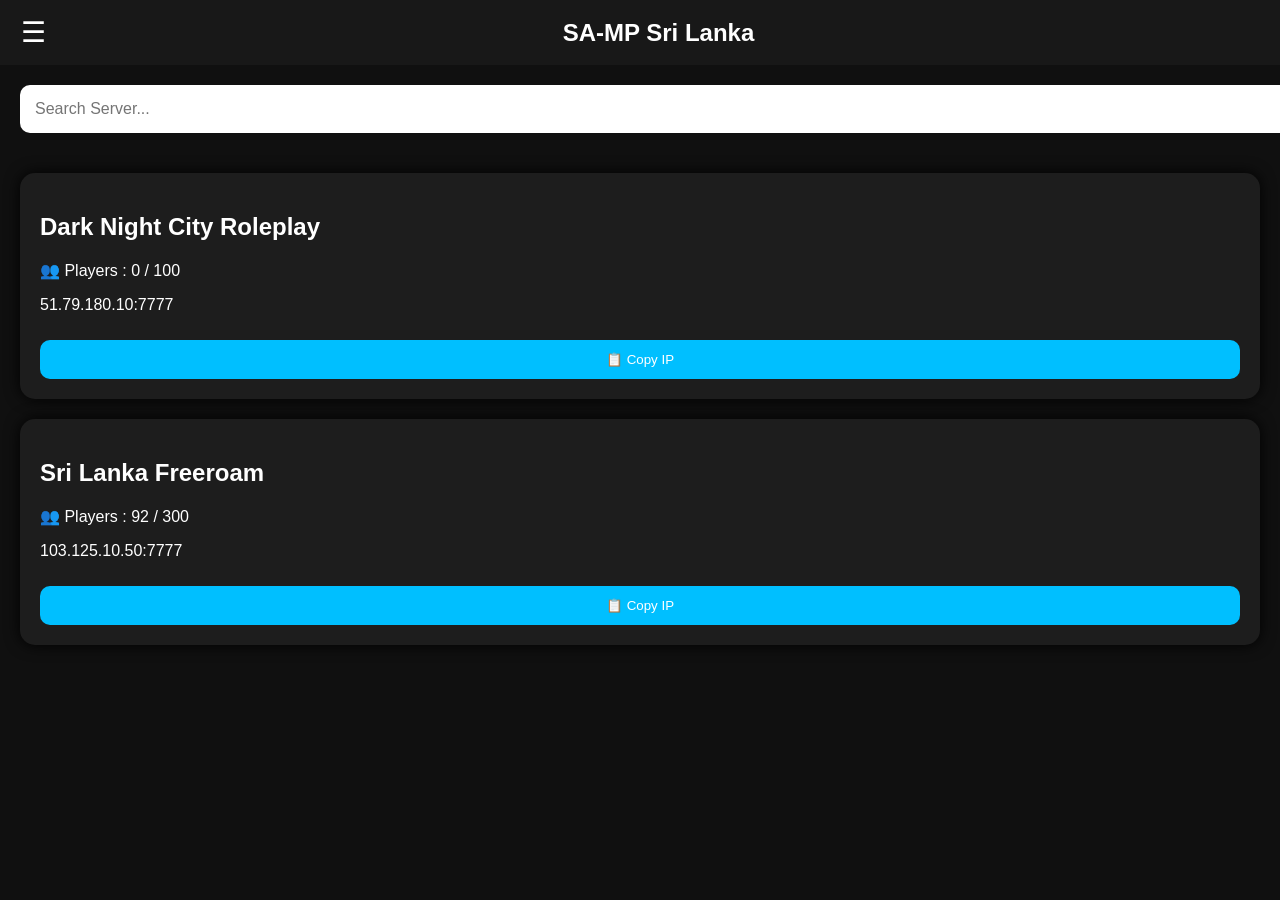
<file: index.html>
<!DOCTYPE html>
<html lang="en">
<head>
<meta charset="UTF-8">
<meta name="viewport" content="width=device-width, initial-scale=1.0">
<title>SA-MP Sri Lanka Monitor</title>

<link rel="stylesheet" href="css/style.css">
</head>

<body>

<header>

<button id="menuBtn">☰</button>

<h2>SA-MP Sri Lanka</h2>

</header>

<div id="sidebar">

<a href="index.html">🏠 Home</a>

<a href="addserver.html">➕ Add Server IP</a>

<a href="admin.html">👑 Admin</a>

</div>

<div class="search">

<input
type="text"
id="search"
placeholder="Search Server..."
onkeyup="searchServer()">

</div>

<div id="serverList">

<div class="server">

<h2>Dark Night City Roleplay</h2>

<p>👥 Players : 0 / 100</p>

<p id="ip1">51.79.180.10:7777</p>

<button onclick="copyIP('ip1')">
📋 Copy IP
</button>

</div>

<div class="server">

<h2>Sri Lanka Freeroam</h2>

<p>👥 Players : 92 / 300</p>

<p id="ip2">103.125.10.50:7777</p>

<button onclick="copyIP('ip2')">
📋 Copy IP
</button>

</div>

</div>

<script src="js/app.js"></script>

</body>
</html>
</file>
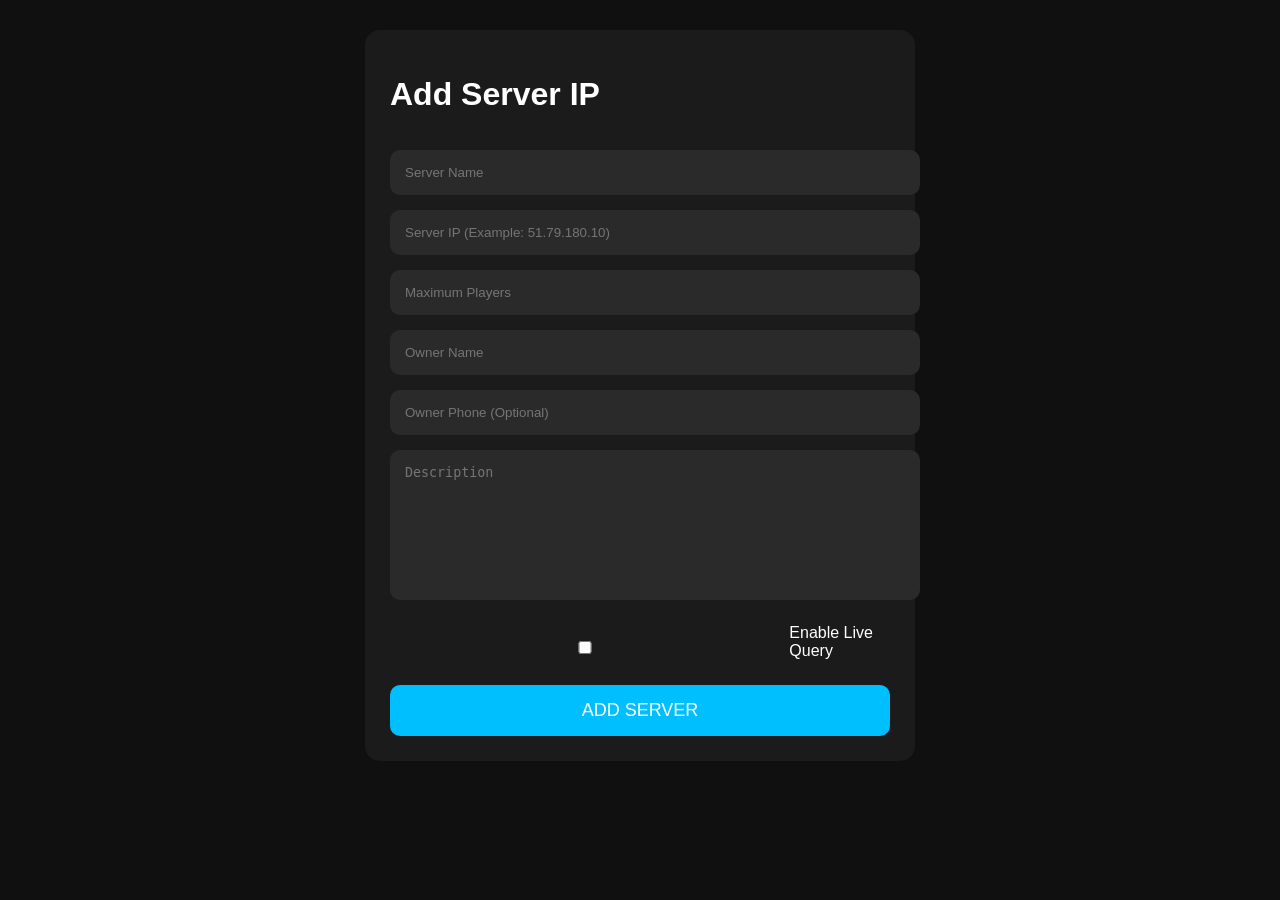
<file: addserver.html>
<!DOCTYPE html>
<html lang="en">
<head>
<meta charset="UTF-8">
<meta name="viewport" content="width=device-width, initial-scale=1.0">
<title>Add Server</title>

<link rel="stylesheet" href="css/addserver.css">
</head>

<body>

<div class="container">

<h1>Add Server IP</h1>

<form>

<input type="text" placeholder="Server Name" required>

<input type="text" placeholder="Server IP (Example: 51.79.180.10)" required>

<input type="number" placeholder="Maximum Players" required>

<input type="text" placeholder="Owner Name" required>

<input type="text" placeholder="Owner Phone (Optional)">

<textarea placeholder="Description"></textarea>

<label class="check">

<input type="checkbox" id="liveQuery">

Enable Live Query

</label>

<div id="queryBox">

<input type="number" placeholder="Port (7777)">

<input type="number" placeholder="Query Port (7777)">

<label>

<input type="checkbox" checked>

Auto Update Every 30 Seconds

</label>

</div>

<button type="submit">

ADD SERVER

</button>

</form>

</div>

<script src="js/addserver.js"></script>

</body>
</html>
</file>
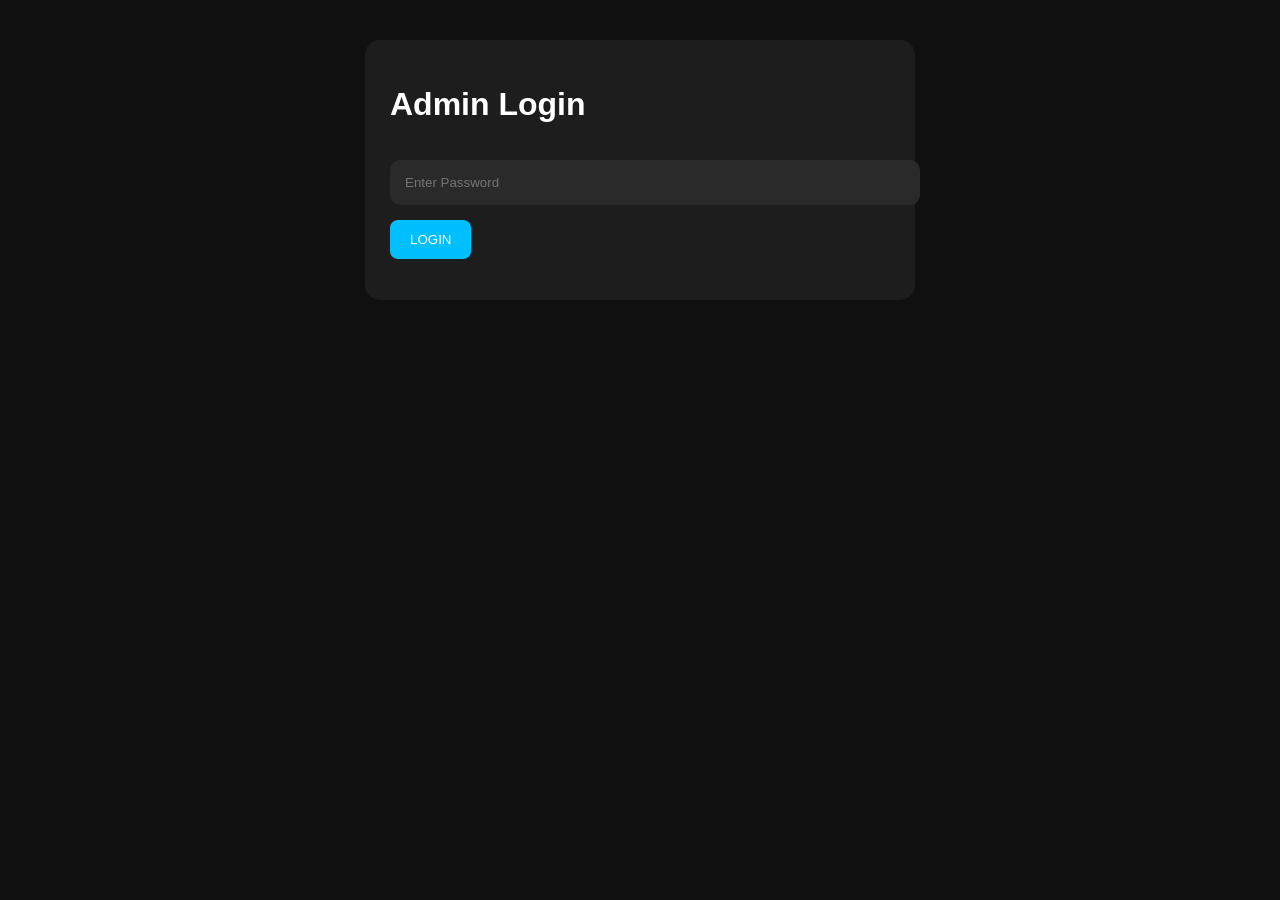
<file: admin.html>
<!DOCTYPE html>
<html lang="en">
<head>
<meta charset="UTF-8">
<meta name="viewport" content="width=device-width, initial-scale=1.0">
<title>Admin Panel</title>

<link rel="stylesheet" href="css/admin.css">
</head>

<body>

<div class="login-box" id="loginBox">

<h1>Admin Login</h1>

<input type="password" id="password" placeholder="Enter Password">

<button onclick="login()">LOGIN</button>

<p id="msg"></p>

</div>

<div class="dashboard" id="dashboard">

<h1>Admin Dashboard</h1>

<div class="card">

<h2>Dark Night City Roleplay</h2>

<p>IP : 51.79.180.10:7777</p>

<div class="buttons">

<button>Edit</button>

<button>Delete</button>

<button>Approve</button>

</div>

</div>

<div class="card">

<h2>Sri Lanka Freeroam</h2>

<p>IP : 103.125.10.50:7777</p>

<div class="buttons">

<button>Edit</button>

<button>Delete</button>

<button>Approve</button>

</div>

</div>

</div>

<script src="js/admin.js"></script>

</body>
</html>
</file>
<file: css/style.css>
body{

margin:0;

font-family:Arial;

background:#101010;

color:white;

}

header{

display:flex;

align-items:center;

padding:15px;

background:#181818;

}

header h2{

margin:auto;

}

#menuBtn{

background:none;

border:none;

font-size:28px;

color:white;

cursor:pointer;

}

#sidebar{

position:fixed;

left:-240px;

top:0;

width:220px;

height:100%;

background:#1b1b1b;

transition:.4s;

padding-top:70px;

}

#sidebar a{

display:block;

padding:18px;

text-decoration:none;

color:white;

}

#sidebar a:hover{

background:#333;

}

.search{

padding:20px;

}

.search input{

width:100%;

padding:15px;

border-radius:10px;

border:none;

font-size:16px;

}

.server{

background:#1d1d1d;

margin:20px;

padding:20px;

border-radius:15px;

box-shadow:0 0 15px black;

}

.server button{

background:#00bfff;

border:none;

padding:12px;

border-radius:10px;

color:white;

cursor:pointer;

width:100%;

margin-top:10px;

}
</file>
<file: css/addserver.css>
body{

margin:0;

background:#101010;

font-family:Arial;

color:white;

}

.container{

width:90%;

max-width:500px;

margin:30px auto;

background:#1b1b1b;

padding:25px;

border-radius:15px;

}

input,textarea{

width:100%;

padding:15px;

margin-top:15px;

border:none;

border-radius:10px;

background:#2a2a2a;

color:white;

}

textarea{

height:120px;

resize:none;

}

.check{

display:flex;

align-items:center;

margin-top:20px;

gap:10px;

}

button{

width:100%;

padding:15px;

margin-top:25px;

background:#00bfff;

color:white;

border:none;

border-radius:10px;

font-size:18px;

cursor:pointer;

}

#queryBox{

display:none;

margin-top:15px;

}
</file>
<file: css/admin.css>
body{
margin:0;
background:#101010;
font-family:Arial;
color:white;
}

.login-box,
.dashboard{

width:90%;
max-width:500px;

margin:40px auto;

background:#1d1d1d;

padding:25px;

border-radius:15px;

}

.dashboard{

display:none;

}

input{

width:100%;

padding:15px;

margin-top:15px;

border:none;

border-radius:10px;

background:#2a2a2a;

color:white;

}

button{

padding:12px 20px;

border:none;

border-radius:8px;

background:#00bfff;

color:white;

cursor:pointer;

margin-top:15px;

}

.card{

background:#2b2b2b;

padding:15px;

margin-top:20px;

border-radius:10px;

}

.buttons{

display:flex;

gap:10px;

flex-wrap:wrap;

}
</file>
